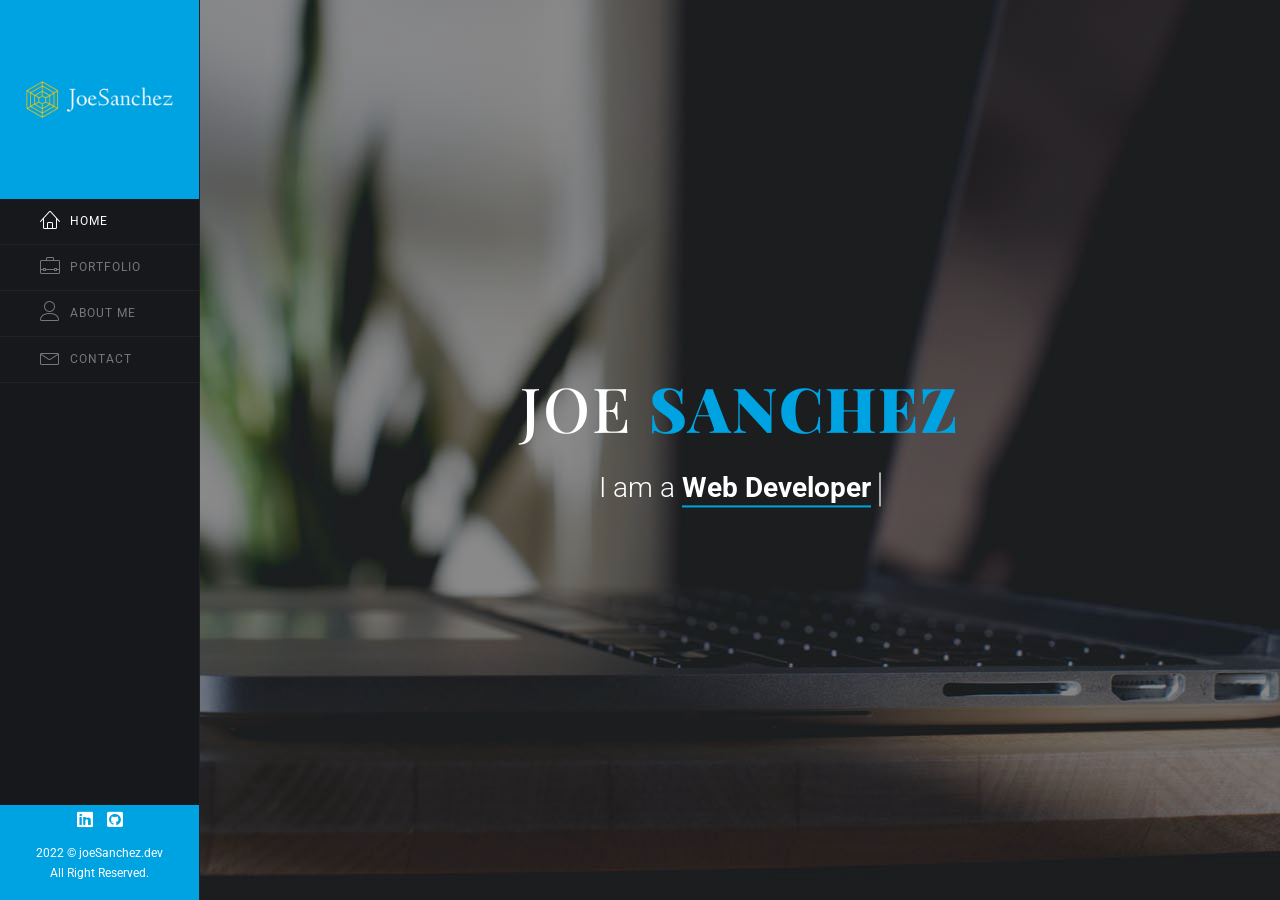
<file: index.html>
<!DOCTYPE html>
<html lang="en" data-random-animation="false" data-animation="11">
    <head>

        <!--Meta Tags-->
        <meta charset="utf-8">
        <meta http-equiv="X-UA-Compatible" content="IE=edge" />
        <meta name="viewport" content="width=device-width, initial-scale=1" />
        <meta name="description" content="Joe Sanchez Web Developer Portfolio">
        <meta name="keywords" content="vcard, resume, personal, portfolio, cv, card, responsive, web design, web development, email development, email developer, webmaster, houston, colorado springs, pueblo co, e-mail, developer, websites, create websites in pueblo, freelance developer pueblo, colorado, pueblo, pueblo web, pueblo colorado website, wordpress pueblo,  denver">
        <meta name="author" content="Jose Sanchez">
        <meta name="copyright" content="2021">
        <meta name="email" content="joe@joesanchez.dev">
        <meta name="Rating" content="General">
        <meta name="Distribution" content="Global">
        <meta name="Revisit-after" content="1 Day">

        <!--Page Title-->
        <title>Joe Sanchez - Web Developer</title>
        <link rel="stylesheet" href="https://cdnjs.cloudflare.com/ajax/libs/font-awesome/5.15.1/css/all.min.css">
        <!-- Font Awesome Kit
        <script src="https://kit.fontawesome.com/63c080c0fc.js" crossorigin="anonymous"></script>-->
        <!--Plugins Css-->
        <link rel="stylesheet" href="css/plugins.css">
        <!--Main Styles Css-->
        <link rel="stylesheet" href="css/style-dark.css">
        <!--Color Css-->
        <link rel="stylesheet" href="css/blue-color.css">
        
         <!--Favicons-->
         <link rel="shortcut icon" href="img/favicon.ico">

        <!--Modernizr Js-->
        <script src="js/modernizr.js"></script>

       

    </head>

    <body>

        <!--Preloader Start
        <div class="preloader">
            <div class="loader">
                
                <h4>Joe Sanchez</h4>
                <span></span>
                <span></span>
                <span></span>
                <span></span>
                <span></span>
                <span></span>
                <span></span>
            </div>
        </div>
        Preloader End-->

        <div id="page">

            <!--Header Start-->
            <header>
                <div class="header-content">

                    <!--Mobile Header-->
                    <div class="header-mobile">
                        <a class="header-toggle"><i class="fas fa-bars"></i></a>
                        <h2>Joe Sanchez</h2>
                    </div>

                    <!--Main Header-->
                    <div class="header-main" data-simplebar>
                        <div class="image-container">
                            <!--<h2 class="header-name">Joe Sanchez</h2>-->
                            <img src="img/logo.png" alt="profile-pic">
                        </div>

                        <!--Nav Menus-->
                        <nav class="nav-menu">
                            <ul>
                                <li><a href="#home" class="pt-link active"><span class="nav-menu-icon"><i class="lnr lnr-home"></i></span>Home </a> </li>
                                <li><a href="#portfolio" class="pt-link"><span class="nav-menu-icon"><i class="lnr lnr-briefcase"></i></span>Portfolio</a></li>
                                <li><a href="#about" class="pt-link"><span class="nav-menu-icon"><i class="lnr lnr-user"></i></span>About Me</a></li>
                               <!-- <li><a href="#resume" class="pt-link"><span class="nav-menu-icon"><i class="lnr lnr-license"></i></span>Resume</a></li>-->
                                
                                <!--<li><a href="#blog" class="pt-link"><span class="nav-menu-icon"><i class="lnr lnr-book"></i></span>Blog</a></li>-->
                                <li><a href="#contact" class="pt-link"><span class="nav-menu-icon"><i class="lnr lnr-envelope"></i></span>Contact</a></li>
                            </ul>
                        </nav>

                        <!--Nav Footer-->
                        <div class="nav-footer">
                            <!--Social Links-->
                            <ul class="social">
                                <li><a href="https://www.linkedin.com/in/joe-sanchez-5b2599186/" target="_blank"><i class="fab fa-linkedin"></i></a></li>
                                <li><a href="https://github.com/bettercallmaul" target="_blank"><i class="fab fa-github-square"></i></a></li>
                            </ul>

                            <!--Copyright Text-->
                            <div class="copy">
                                <p>2022 &copy; joeSanchez.dev<br>All Right Reserved.</p>
                            </div>
                        </div>

                    </div>
                </div>
            </header>
            <!--Header End-->


            <!--Main Start-->
            <div id="main" class="site-main">

                <!--Banner Section Start-->
                <section id="home" class="banner-section pt-page" style="background-image: url('img/background/bg2.jpg')">

                    <div class="banner-content">
                        <!--Banner Text-->
                        <h1 class="mb-20">Joe <span>Sanchez</span></h1>

                        <!--Animated Text-->
                        <p class="cd-headline clip is-full-width">
                        <span>I am a</span>
                        <span class="cd-words-wrapper">
                            <b class="is-visible">Web Developer</b>
                            
                            
                        </span>
                        </p>

                    </div>

                </section>
                <!--Banner Section End-->


                <!--About Section Start-->
                <section id="about" class="about-section pt-page">
                    <div class="section-container">
                        <!--Page Heading-->
                        <div class="page-heading">
                            <span class="icon"><i class="lnr lnr-user"></i></span>
                            <h2>About Me.</h2>
                        </div>

                        <!-- About Info Row Start-->
                        <div class="row about mb-70">

                            <div class="col-lg-8">
                                <!--Personal Intro-->
                                <h3 class="mb-20">Web/Email Developer</h3>
                                <p>I am a dedicated Freelance Web/Email Developer and I pride myself on my ability to quickly learn and adapt to any situtation.</p>
                                <p>I am creative and love to learn. I enjoy building and creating with HTML, CSS, JS. </p>

                                <!--Signature Image
                                <div class="signature mt-20">
                                    <img src="img/signature-white.png" alt="">
                                </div>-->
                            </div>

                            <!--Personal Info-->
                            <div class="col-lg-4">
                                <div class="about-info">
                                    <h3 class="mb-20">Details</h3>
                                    <ul>
                                        <li><span class="title">Name</span><span class="value">Joe Sanchez</span></li>
                                        <!--<li><span class="title">Age</span><span class="value">35 Years</span></li>-->
                                        <li><span class="title">Residence</span><span class="value">Pueblo, CO, USA</span></li>
                                        <!--<li><span class="title">Address</span><span class="value">123 Lorem Ipsum</span></li>-->
                                        <li><span class="title">Email</span><span class="value">joe@joesanchez.dev</span></li>
                                        <!--<li><span class="title">Phone</span><span class="value">(+1) 123 456 7890</span></li>-->
                                        <li><span class="title">Freelance</span><span class="value">Available</span></li>
                                    </ul>
                                    <!--<div class="resume-button mt-30">
                                        <a class="btn-main" href="/assets/jsres.pdf">Download Resume</a>
                                    </div>-->
                                </div>
                            </div>
                        </div>
                        <!-- About Info Row End-->

                        <!--Services Row Start-->
                        <div class="row services mb-30">
                            <div class="col-md-12">
                                <div class="subheading">
                                    <h3>Services</h3>
                                </div>
                            </div>

                            <!--Service Item-->
                            <div class="col-lg-4 col-sm-4">
                                <div class="service-item">
                                    <div class="icon"><i class="lnr lnr-laptop"></i></div>
                                    <h4>Web Development</h4>
                                    <p>Functional layouts that convey your message and get the job done.</p>
                                </div>
                            </div>

                            <!--Service Item-->
                            <div class="col-lg-4 col-sm-4">
                                <div class="service-item">
                                    <div class="icon"><i class="lnr lnr-envelope"></i></div>
                                    <h4>Email Development</h4>
                                    <p>Purposeful email design with clear presentation.</p>
                                </div>
                            </div>

                            <!--Service Item-->
                            <div class="col-lg-4 col-sm-4">
                                <div class="service-item">
                                    <div class="icon"><i class="lnr lnr-laptop-phone"></i></div>
                                    <h4>Responsive Design</h4>
                                    <p>Making sure your content can be viewed on multiple devices. </p>
                                </div>
                            </div>

                        </div>
                        <!--Services Row End-->

                        <!--Clients Row Start-->
                        <div class="row clients mb-70">
                            <div class="col-md-12">
                                <div class="subheading">
                                    <h3>Technologies</h3>
                                </div>
                            </div>

                            <div class="owl-carousel owl-theme">

                                <!--Client Logo-->
                                <div class="client-logo">
                                    <a href="#">
                                        <img src="img/clients/client-01.png" alt="HTML5">
                                    </a>
                                </div>

                                <!--Client Logo-->
                                <div class="client-logo">
                                    <a href="#">
                                        <img src="img/clients/client-02.png" alt="CSS3">
                                    </a>
                                </div>

                                <!--Client Logo-->
                                <div class="client-logo">
                                    <a href="#">
                                        <img src="img/clients/client-03.png" alt="Javascript">
                                    </a>
                                </div>

                                <!--Client Logo-->
                                <div class="client-logo">
                                    <a href="#">
                                        <img src="img/clients/client-04.png" alt="Sass">
                                    </a>
                                </div>

                                <!--Client Logo-->
                                <div class="client-logo">
                                    <a href="#">
                                        <img src="img/clients/client-05.png" alt="">
                                    </a>
                                </div>

                                <!--Client Logo-->
                                <div class="client-logo">
                                    <a href="#">
                                        <img src="img/clients/client-06.png" alt="">
                                    </a>
                                </div>

                                <!--Client Logo-->
                                <div class="client-logo">
                                    <a href="#">
                                        <img src="img/clients/client-07.png" alt="">
                                    </a>
                                </div>

                            </div>
                        </div>
                        <!--Clients Row End-->

                        <!--Testimonials Row Start
                        <div class="row testimonials mb-50">
                            <div class="col-md-12">
                                <div class="subheading">
                                    <h3>Testimonials</h3>
                                </div>
                                <div class="owl-carousel owl-theme">

                                    <--Testimonail Item--
                                    <div class="testimonial-item">
                                        <div class="testimonial-content">
                                            <p>Ipsum ab necessitatibus numquam vitae quis. Nobis nostrum deserunt suscipit eos fugit. Consectetur dolorum temporibus facilis impedit exercitationem dignissimos.</p>
                                        </div>
                                        <div class="testimonial-meta">
                                            <img src="img/testimonials/author-1.jpg" alt="">
                                            <div class="meta-info">
                                                <h4>Kate Fox</h4>
                                                <p>Digital Marketing Executive</p>
                                            </div>
                                        </div>
                                    </div>

                                    <--Testimonail Item--
                                    <div class="testimonial-item">
                                        <div class="testimonial-content">
                                            <p>Ipsum ab necessitatibus numquam vitae quis. Nobis nostrum deserunt suscipit eos fugit. Consectetur dolorum temporibus facilis impedit exercitationem dignissimos.</p>
                                        </div>
                                        <div class="testimonial-meta">
                                            <img src="img/testimonials/author-2.jpg" alt="">
                                            <div class="meta-info">
                                                <h4>Emma Jones</h4>
                                                <p>Creative Director</p>
                                            </div>
                                        </div>
                                    </div>

                                    <--Testimonail Item--
                                    <div class="testimonial-item">
                                        <div class="testimonial-content">
                                            <p>Ipsum ab necessitatibus numquam vitae quis. Nobis nostrum deserunt suscipit eos fugit. Consectetur dolorum temporibus facilis impedit exercitationem dignissimos.</p>
                                        </div>
                                        <div class="testimonial-meta">
                                            <img src="img/testimonials/author-3.jpg" alt="">
                                            <div class="meta-info">
                                                <h4>Jack Smith</h4>
                                                <p>Marketing Director</p>
                                            </div>
                                        </div>
                                    </div>

                                </div>
                            </div>
                            <--Testimonials Row End

                        </div>-->
                    </div>
                </section>
                <!--About Section Start-->

               <!--Porfolio Section Start-->
                <section id="portfolio" class="portfolio-section pt-page">
                    <div class="section-container">

                        <!--Page Heading-->
                        <div class="page-heading">
                            <span class="icon"><i class="lnr lnr-briefcase"></i></span>
                            <h2>Portfolio.</h2>
                        </div>

                        <div class="row">
                            <!--Portfolio Filter-->
                            <div class="col-md-12 portfolio-filter text-center">
                                <ul>
                                    <li class="active" data-filter="*">All</li>
                                    <li data-filter=".web">Web</li>
                                    <li data-filter=".email">Email</li>
                                    
                                    
                                </ul>
                            </div>
                        </div>

                        <!--Portfolio Items-->
                        <div class="row portfolio-items mb-50">  

                             <!--Portfolio Item-->
                             <div class="item col-lg-4 col-sm-6 web">
                                <a class="ajax-link" href="/web/gr.html">
                                    <figure>
                                        <img src="img/portfolio/grhome.png" alt="">
                                        <figcaption>
                                            <h4>Greasy Raccoon Bar & Grill</h4>
                                            <p>Website</p>
                                        </figcaption>
                                    </figure>
                                </a>
                            </div>   


                            <!--Portfolio Item-->
                            <div class="item col-lg-4 col-sm-6 email">
                                <a class="ajax-link" href="/emails/coloradoEmail/email.html">
                                    <figure class="email-icon">
                                        <img src="img/portfolio/colemail1.jpg" alt="">
                                        <figcaption>
                                            <h4>Visit Colorado!</h4>
                                            <p>Email</p>
                                        </figcaption>
                                    </figure>
                                </a>
                            </div>

                            <!--Portfolio Item-->
                            <div class="item col-lg-4 col-sm-6 email">
                                <a class="ajax-link" href="emails/velocity/velocity.html">
                                    <figure class="email-icon">
                                        <img src="img/portfolio/tinymail.png" alt="velocity email">
                                        <figcaption>
                                            <h4>Velocity Fitness</h4>
                                            <p>Promotional Email</p>
                                        </figcaption>
                                    </figure>
                                </a>
                            </div>

                            <!--Portfolio Item-->
                            <div class="item col-lg-4 col-sm-6 web">
                                <a class="ajax-link" href="/web/tindog.html">
                                    <figure>
                                        <img src="img/portfolio/tdog.png" alt="">
                                        <figcaption>
                                            <h4>TinDog</h4>
                                            <p>Website</p>
                                        </figcaption>
                                    </figure>
                                </a>
                            </div>
                            



                            <!--Portfolio Item-->
                            <div class="item col-lg-4 col-sm-6 web">
                                <a class="ajax-link" href="/web/hmr.html">
                                    <figure>
                                        <img src="img/portfolio/hmr1.png" alt="">
                                        <figcaption>
                                            <h4>HMR Ambulance Inc.</h4>
                                            <p>Website</p>
                                        </figcaption>
                                    </figure>
                                </a>
                            </div>

                            <!--Portfolio Item-->
                            <div class="item col-lg-4 col-sm-6 web">
                                <a class="ajax-link" href="/web/jjt.html">
                                    <figure>
                                        <img src="img/portfolio/jjthomepage.png" alt="">
                                        <figcaption>
                                            <h4>JJ&T Services</h4>
                                            <p>Website</p>
                                        </figcaption>
                                    </figure>
                                </a>
                            </div>



                            <!--Portfolio Item
                            <div class="item col-lg-4 col-sm-6 design">
                                <a class="ajax-link" href="single-work.html">
                                    <figure>
                                        <img src="img/portfolio/img-6.jpg" alt="">
                                        <figcaption>
                                            <h4>The Do'</h4>
                                            <p>design</p>
                                        </figcaption>
                                    </figure>
                                </a>
                            </div>-->

                            <!--Portfolio Item
                            <div class="item col-lg-4 col-sm-6 design">
                                <a class="ajax-link" href="single-work.html">
                                    <figure>
                                        <img src="img/portfolio/img-6.jpg" alt="">
                                        <figcaption>
                                            <h4>Door Hangar</h4>
                                            <p>design</p>
                                        </figcaption>
                                    </figure>
                                </a>
                            </div>-->


                            <!--Portfolio Item
                            <div class="item col-lg-4 col-sm-6 brand email">
                                <a class="ajax-link" href="single-work.html">
                                    <figure class="email-icon">
                                        <img src="img/portfolio/img-11.jpg" alt="">
                                        <figcaption>
                                            <h4>Creative Box</h4>
                                            <p>email</p>
                                        </figcaption>
                                    </figure>
                                </a>
                            </div>-->

                        </div>
                    </div>
                </section>
                <!--Porfolio Section End-->


                <!--Contact Section Start-->
                <section id="contact" class="contact-section pt-page">
                    <div class="section-container">

                        <!--Page Heading-->
                        <div class="page-heading">
                            <span class="icon"><i class="lnr lnr-envelope"></i></span>
                            <h2>Contact Me.</h2>
                        </div>

                        <!--Form Row-->
                        <div class="row mb-70">
                            <div class="col-lg-8  offset-lg-2">
                                <div class="subheading">
                                    <h3>Let's Talk</h3>
                                </div>

                                <!--Form Start-->
                                <form id="contact-form" method="post" action="mail.php">
                                    <div class="row">


                                        <!--Name Field-->
                                        <div class="col-md-6 mb-50">
                                            <span class="input">
                                                <input class="input__field cf-validate" type="text" id="cf-name" name="name" />
                                                <label class="input__label" for="cf-name">Name</label>
                                            </span>
                                        </div>

                                        <!--Email Field-->
                                        <div class="col-md-6 mb-50">
                                            <span class="input">
                                                <input class="input__field cf-validate" type="text" id="cf-email" name="email" />
                                                <label class="input__label" for="cf-email">Email</label>
                                            </span>
                                        </div>

                                        <!--Message Box-->
                                        <div class="col-md-12 mb-30">
                                            <span class="input">
                                                <textarea  class="input__field cf-validate" id="cf-message" name="message" rows="10" ></textarea>
                                                <label class="input__label" for="cf-message">How can I help you?</label>
                                            </span>
                                        </div>

                                        <div class="alert-container col-md-12"></div>

                                        <!--Submit Button-->
                                        <div class="col-md-12 text-center">
                                            <button id="cf-submit" class="btn-main">Send Message</button>
                                        </div>


                                    </div>
                                </form>
                                <!--Form End-->

                            </div>
                        </div>

                    </div>

                </section>
                <!--Contact Section End-->


            </div>
            <!--Main End-->

        </div>

        <!--Ajax Portfolio Container Start-->
        <div class="ajax-portfolio-popup" data-simplebar>
            <span class="ajax-loader"></span>
            <div class="navigation-wrap">
                <span class="popup-close"><i class="fas fa-times-circle"></i></span>
            </div>
            <div class="content-wrap">
                <div class="popup-content"></div>
            </div>
        </div>
        <!--Ajax Portfolio Container End-->

        <!--Jquery JS-->
        <script src="js/jquery.min.js"></script>
        <!--Plugins JS-->
        <script src="js/plugins.min.js"></script>
        <!--Google Map Api
        <script src="https://maps.google.com/maps/api/js?sensor=false"></script>-->
        <!--Site Main JS-->
        <script src="js/main.js"></script>
    </body>
</html>
</file>
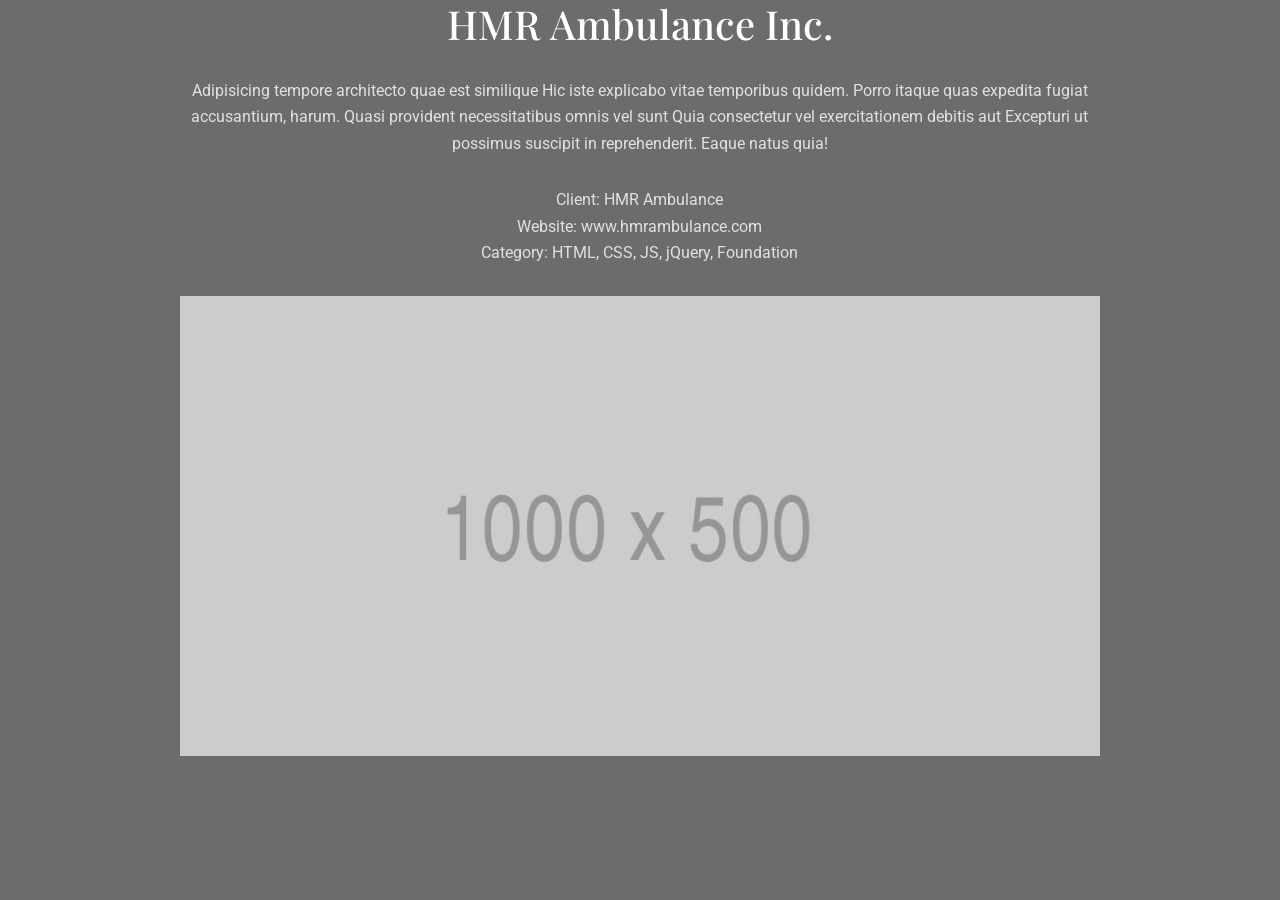
<file: hmr.html>
<!doctype html>
<html lang="en">
    <head>
        <meta charset="UTF-8">
         <!--Plugins Css-->
         <link rel="stylesheet" href="css/plugins.css">
         <!--Main Styles Css-->
         <link rel="stylesheet" href="css/style-dark.css">
         <!--Color Css-->
         <link rel="stylesheet" href="css/blue-color.css">
 
        <title>R&D Select Services</title>
    </head>
    <body>
        <div class="single-work">
            <div class="container">
                <div class="row text-center">
                    <div class="col-md-10 offset-md-1 mb-40">
                        <h1 class="title mb-30">HMR Ambulance Inc.</h1>
                        <p class="mb-30">Adipisicing tempore architecto quae est similique Hic iste explicabo vitae temporibus quidem. Porro itaque quas expedita fugiat accusantium, harum. Quasi provident necessitatibus omnis vel sunt Quia consectetur vel exercitationem debitis aut Excepturi ut possimus suscipit in reprehenderit. Eaque natus quia!  </p>
                        <ul class="information">
                            <li><span class="title">Client:</span> HMR Ambulance</li>
                            <li><span class="title">Website:</span> <a href="https://www.hmrambulance.com"> www.hmrambulance.com</a></li>
                            <li><span class="title">Category:</span> HTML, CSS, JS, jQuery, Foundation</li>
                        </ul>

                        <figure class="mt-30"><img src="img/single-work/img-1.jpg" alt=""></figure>
                        

                    </div>
                </div>
            </div>
        </div>
    </body>
</html>
</file>
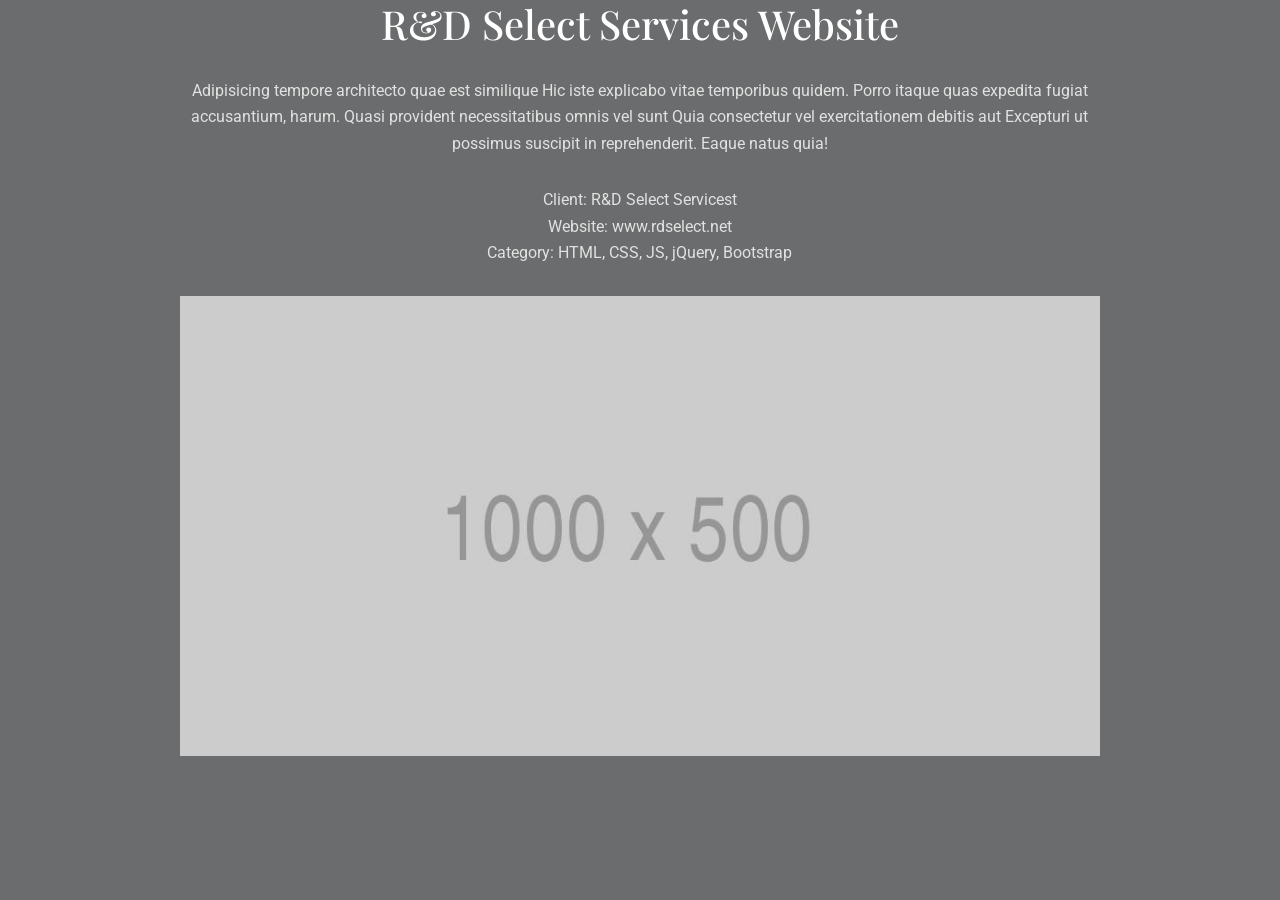
<file: rdselect.html>
<!doctype html>
<html lang="en">
    <head>
        <meta charset="UTF-8">
         <!--Plugins Css-->
         <link rel="stylesheet" href="css/plugins.css">
         <!--Main Styles Css-->
         <link rel="stylesheet" href="css/style-dark.css">
         <!--Color Css-->
         <link rel="stylesheet" href="css/blue-color.css">
 
        <title>R&D Select Services</title>
    </head>
    <body>
        <div class="single-work">
            <div class="container">
                <div class="row text-center">
                    <div class="col-md-10 offset-md-1 mb-40">
                        <h1 class="title mb-30">R&D Select Services Website</h1>
                        <p class="mb-30">Adipisicing tempore architecto quae est similique Hic iste explicabo vitae temporibus quidem. Porro itaque quas expedita fugiat accusantium, harum. Quasi provident necessitatibus omnis vel sunt Quia consectetur vel exercitationem debitis aut Excepturi ut possimus suscipit in reprehenderit. Eaque natus quia!  </p>
                        <ul class="information">
                            <li><span class="title">Client:</span> R&D Select Servicest</li>
                            <li><span class="title">Website:</span> <a href="https://www.rdselect.net"> www.rdselect.net</a></li>
                            <li><span class="title">Category:</span> HTML, CSS, JS, jQuery, Bootstrap</li>
                        </ul>

                        <figure class="mt-30"><img src="img/single-work/img-1.jpg" alt=""></figure>
                        

                    </div>
                </div>
            </div>
        </div>
    </body>
</html>
</file>
<file: css/style-dark.css>
/*************************************
        1. Body and Core Css
        2. Helper
        3. Layout
        4. Banner Section
        5. About Section
        6. Resume Section
        7. Portfolio Section
        8. Blog Section
        9. About Section
        10. Ajax Portfolio
        11. Blog Page Css
        12. Mobile Responsive Css
**************************************/


/*============ 1. Body and Core Css ============*/
@import url("https://fonts.googleapis.com/css?family=Roboto:400,500,700,900");
@import url("https://fonts.googleapis.com/css?family=Playfair+Display:400,700,900");

* {
    -webkit-box-sizing: border-box;
    box-sizing: border-box;
    padding: 0;
    margin: 0;
    text-decoration: none !important;
    list-style: none !important;
    outline: none !important;
}

h1,
h2,
h3,
h4,
h5,
h6 {
    margin: 0;
    padding: 0;
}

i,
em {
    font-style: normal;
}

html,
body {
    position: relative;
    height: 100%;
    width: 100%;
}

body {
    font-size: 16px;
    font-family: "Roboto", sans-serif;
    line-height: 1.65;
    color: #e1e1e1;
    background-color: #6B6C6D;
}
h1,
h2,
h3,
h4,
h5,

h6 {
    font-family: "Playfair Display", serif;
    color: #ffffff;
}

span {
    display: inline-block;
}

p {
    line-height: 1.65;
}

img {
    width: 100%;
    height: auto;
}

a,
a:hover,
a:focus {
    color: inherit;
}


/*********** Margin & Padding ***********/

.mt-0 {
    margin-top: 0 !important;
}
.mt-5 {
    margin-top: 5px !important;
}
.mt-10 {
    margin-top: 10px !important;
}
.mt-15 {
    margin-top: 15px !important;
}
.mt-20 {
    margin-top: 20px !important;
}
.mt-25 {
    margin-top: 25px !important;
}
.mt-30 {
    margin-top: 30px !important;
}
.mt-35 {
    margin-top: 35px !important;
}
.mt-40 {
    margin-top: 40px !important;
}
.mt-45 {
    margin-top: 45px !important;
}
.mt-50 {
    margin-top: 50px !important;
}
.mt-55 {
    margin-top: 55px !important;
}
.mt-60 {
    margin-top: 60px !important;
}
.mt-62 {
    margin-top: 62px !important;
}
.mt-65 {
    margin-top: 65px !important;
}
.mt-70 {
    margin-top: 70px !important;
}
.mt-75 {
    margin-top: 75px !important;
}
.mt-80 {
    margin-top: 80px !important;
}
.mt-85 {
    margin-top: 85px !important;
}
.mt-90 {
    margin-top: 90px !important;
}
.mt-95 {
    margin-top: 95px !important;
}
.mt-100 {
    margin-top: 100px !important;
}
/* Custom Margin Bottom */
.mb-0 {
    margin-bottom: 0 !important;
}
.mb-5 {
    margin-bottom: 5px !important;
}
.mb-10 {
    margin-bottom: 10px !important;
}
.mb-15 {
    margin-bottom: 15px !important;
}
.mb-20 {
    margin-bottom: 20px !important;
}
.mb-25 {
    margin-bottom: 25px !important;
}
.mb-30 {
    margin-bottom: 30px !important;
}
.mb-35 {
    margin-bottom: 35px !important;
}
.mb-40 {
    margin-bottom: 40px !important;
}
.mb-45 {
    margin-bottom: 45px !important;
}
.mb-50 {
    margin-bottom: 50px !important;
}
.mb-55 {
    margin-bottom: 55px !important;
}
.mb-60 {
    margin-bottom: 60px !important;
}
.mb-62 {
    margin-bottom: 62px !important;
}
.mb-65 {
    margin-bottom: 65px !important;
}
.mb-70 {
    margin-bottom: 70px !important;
}
.mb-75 {
    margin-bottom: 75px !important;
}
.mb-80 {
    margin-bottom: 80px !important;
}
.mb-85 {
    margin-bottom: 85px !important;
}
.mb-90 {
    margin-bottom: 90px !important;
}
.mb-95 {
    margin-bottom: 95px !important;
}
.mb-100 {
    margin-bottom: 100px !important;
}
.m-0 {
    margin: 0px !important;
}
/* Custom Padding top */
.pt-0 {
    padding-top: 0 !important;
}
.pt-5 {
    padding-top: 5px !important;
}
.pt-10 {
    padding-top: 10px !important;
}
.pt-15 {
    padding-top: 15px !important;
}
.pt-20 {
    padding-top: 20px !important;
}
.pt-25 {
    padding-top: 25px !important;
}
.pt-30 {
    padding-top: 30px !important;
}
.pt-35 {
    padding-top: 35px !important;
}
.pt-40 {
    padding-top: 40px !important;
}
.pt-45 {
    padding-top: 45px !important;
}
.pt-50 {
    padding-top: 50px !important;
}
.pt-55 {
    padding-top: 55px !important;
}
.pt-60 {
    padding-top: 60px !important;
}
.pt-65 {
    padding-top: 65px !important;
}
.pt-70 {
    padding-top: 70px !important;
}
.pt-75 {
    padding-top: 75px !important;
}
.pt-80 {
    padding-top: 80px !important;
}
.pt-85 {
    padding-top: 85px !important;
}
.pt-90 {
    padding-top: 90px !important;
}
.pt-95 {
    padding-top: 95px !important;
}
.pt-100 {
    padding-top: 100px !important;
}
/* Custom Padding top */
.pb-0 {
    padding-bottom: 0 !important;
}
.pb-5 {
    padding-bottom: 5px !important;
}
.pb-10 {
    padding-bottom: 10px !important;
}
.pb-15 {
    padding-bottom: 15px !important;
}
.pb-20 {
    padding-bottom: 20px !important;
}
.pb-25 {
    padding-bottom: 25px !important;
}
.pb-30 {
    padding-bottom: 30px !important;
}
.pb-35 {
    padding-bottom: 35px !important;
}
.pb-40 {
    padding-bottom: 40px !important;
}
.pb-45 {
    padding-bottom: 45px !important;
}
.pb-50 {
    padding-bottom: 50px !important;
}
.pb-55 {
    padding-bottom: 55px !important;
}
.pb-60 {
    padding-bottom: 60px !important;
}
.pb-65 {
    padding-bottom: 65px !important;
}
.pb-70 {
    padding-bottom: 70px !important;
}
.pb-75 {
    padding-bottom: 75px !important;
}
.pb-80 {
    padding-bottom: 80px !important;
}
.pb-85 {
    padding-bottom: 85px !important;
}
.pb-90 {
    padding-bottom: 90px !important;
}
.pb-95 {
    padding-bottom: 95px !important;
}
.pb-100 {
    padding-bottom: 100px !important;
}
.p-0 {
    padding: 0 !important;
}


/*============= 2. Helper  ==================*/

/********** Heading **********/

.page-heading {
    margin-bottom: 50px;
    margin-top: 50px;
    border-bottom: 1px dashed rgba(255, 255, 255, 0.2);
    padding-bottom: 10px;
}

.page-heading .icon {
    float: right;
    font-size: 38px;
    line-height: 1em;
    color: #ffffff;
}

.page-heading h2 {
    font-size: 36px;
    font-weight: 700;
    letter-spacing: 1.5px;
    line-height: 1em;
    text-transform: capitalize;
    color: #ffffff;
    position: relative;
    display: inline-block;
}

.subheading {
    position: relative;
    margin-bottom: 50px;
    text-align: center;
}

.subheading h3 {
    display: inline-block;
    font-size: 22px;
    font-weight: 600;
    line-height: 1em;
    letter-spacing: .5px;
    position: relative;
    text-transform: uppercase;
    padding: 5px 10px;
    border-bottom: 2px solid rgba(255, 255, 255, 0.6);
}

.subheading h3:before,
.subheading h3:after {
    position: absolute;
    content: "";
    width: 2px;
    height: 5px;
    background-color: rgba(255, 255, 255, 0.6);
    bottom: 0;
}

.subheading h3:before {
    left: 0;
}

.subheading h3:after {
    right: 0;
}


/********** Progress Bar **********/

.progress-title {
    font-size: 16px;
    font-weight: 500;
    margin: 0 0 10px;
    text-transform: uppercase;
}

.progress {
    height: 10px;
    background-color: #404144;
    -webkit-border-radius: 0;
    border-radius: 0;
    -webkit-box-shadow: none;
    box-shadow: none;
    margin-bottom: 20px;
    overflow: visible;
}

.progress .progress-bar {
    -webkit-box-shadow: none;
    box-shadow: none;
    position: relative;
    background-color: white;
    width: 0;
    -webkit-transition: all 2s ease-out;
    -o-transition: all 2s ease-out;
    transition: all 2s ease-out;
}

.progress .progress-bar:after {
    content: "";
    display: block;
    border: 15px solid transparent;
    border-bottom: 21px solid transparent;
    position: absolute;
    top: -26px;
    right: -12px;
    border-bottom-color: #ffffff;
}

.progress .progress-value {
    font-size: 15px;
    font-weight: bold;
    color: #ffffff;
    position: absolute;
    top: -30px;
    right: 0;
}


/********** Form **********/

.input {
    display: block;
    position: relative;
}

.input__field {
    width: 100%;
    border: 2px solid #999;
    padding: 5px 10px;
    -webkit-transition: all .5s ease;
    -o-transition: all .5s ease;
    transition: all .5s ease;
    position: relative;
    z-index: 1;
    background-color: transparent;
    color: #ffffff;
}

.input__field.cf-error {
    border-color: #ff0000;
}

.input__field:focus {
    outline: none;
    border-color: #ffffff;
}

.input__label {
    font-weight: 500;
    position: absolute;
    top: 7px;
    left: 12px;
    -webkit-transition: all .2s ease;
    -o-transition: all .2s ease;
    transition: all .2s ease;
    z-index: 0;
}

.input__field:focus + .input__label,
.input--filled .input__label {
    font-size: 14px;
    top: -25px;
    left: 0;
}

.input--filled .input__field {
    border-color: #ffffff;
}

textarea {
    resize: none;
    height: auto;
}


/********** Button **********/

.btn-main {
    border: 2px solid #ffffff;
    padding: 10px 20px;
    text-transform: uppercase;
    background-color: transparent;
    -webkit-transition: all .3s ease;
    -o-transition: all .3s ease;
    transition: all .3s ease;
    cursor: pointer;
    font-size: 14px;
    color: #ffffff;
    font-weight: 500;
    position: relative;
    line-height: 100%;
    letter-spacing: 1px;
    overflow: hidden;
}

.btn-main:hover,
.btn-main:focus {
    color: #000;
}

.btn-main:hover:after,
.btn-main:focus:after {
    opacity: 1;
    left: 0;
    width: 100%;
}

.btn-main:after {
    position: absolute;
    content: "";
    width: 30%;
    height: 100%;
    top: 0;
    left: 35%;
    background-color: #ffffff;
    opacity: 0;
    -webkit-transition: all .3s ease;
    -o-transition: all .3s ease;
    transition: all .3s ease;
    z-index: -1;
}

blockquote {
    font-size: 18px;
    color: #ffffff;
    border-left: 4px solid #ffffff;
    font-style: italic;
    padding-left: 20px;
    margin: 40px 0;
    font-weight: 500;
}

/********** Preloader **********/

.preloader {
    position: fixed;
    top: 0;
    left: 0;
    height: 100vh;
    width: 100vw;
    background-color: #2C2D2F;
    z-index: 10000;
}

.preloader .loader {
    position: absolute;
    top: 50%;
    width: 100%;
    -webkit-transform: translateY(-50%);
    -ms-transform: translateY(-50%);
    transform: translateY(-50%);
    text-align: center;
}

.preloader .loader h4 {
    text-transform: uppercase;
    margin-bottom: 10px;
    font-weight: 700;
    color: heading-color;
}

.loader span {
    width: .6em;
    height: .6em;
    margin: .19em;
    background: #007DB6;
    -webkit-border-radius: .6em;
    border-radius: .6em;
    -webkit-animation: loading 1s infinite alternate;
    animation: loading 1s infinite alternate;
}

.loader span:nth-of-type(2) {
    background: #008FB2;
    -webkit-animation-delay: 0.2s;
    animation-delay: 0.2s;
}

.loader span:nth-of-type(3) {
    background: #009B9E;
    -webkit-animation-delay: 0.4s;
    animation-delay: 0.4s;
}

.loader span:nth-of-type(4) {
    background: #00A77D;
    -webkit-animation-delay: 0.6s;
    animation-delay: 0.6s;
}

.loader span:nth-of-type(5) {
    background: #00B247;
    -webkit-animation-delay: 0.8s;
    animation-delay: 0.8s;
}

.loader span:nth-of-type(6) {
    background: #5AB027;
    -webkit-animation-delay: 1.0s;
    animation-delay: 1.0s;
}

.loader span:nth-of-type(7) {
    background: #A0B61E;
    -webkit-animation-delay: 1.2s;
    animation-delay: 1.2s;
}

/*
 * Animation keyframes
 * Use transition opacity instead of keyframes?
 */

@-webkit-keyframes loading {
    0% {
        opacity: 0;
    }
    100% {
        opacity: 1;
    }
}

@keyframes loading {
    0% {
        opacity: 0;
    }
    100% {
        opacity: 1;
    }
}


/*============ 3. Layout ============*/

.header-main {
    position: fixed;
    top: 0;
    height: 100%;
    z-index: 300;
    width: 200px;
    background-color: #17181B;
    overflow: auto;
    left: 0;
    overflow-x: hidden;
    text-align: center;
    z-index: 999;
    border-right: 1px solid #202226;
}

.header-main .image-container {
    position: relative;
}

.header-main .image-container img {
    position: relative;
}

.header-main .image-container .header-name {
    position: absolute;
    left: 0;
    bottom: 0;
    width: 100%;
    color: #fff;
    font-size: 20px;
    font-weight: 700;
    padding: 10px 0;
    text-transform: uppercase;
    text-shadow: 0 2px 10px rgba(0, 0, 0, 0.5);
    z-index: 1;
}

.header-main .image-container .header-name:before {
    content: "";
    position: absolute;
    top: 0;
    left: 0;
    width: 100%;
    height: 100%;
    background-color: #17181B;
    opacity: .8;
    z-index: -1;
}

.header-main nav.nav-menu ul li {
    font-size: 12px;
    letter-spacing: 1px;
    text-transform: uppercase;
    border-bottom: 1px solid #202226;
    text-align: left;
}

.header-main nav.nav-menu ul li a {
    display: block;
    line-height: 45px;
    padding-left: 70px;
    position: relative;
    color: #777;
}

.header-main nav.nav-menu ul li a span.nav-menu-icon {
    position: absolute;
    left: 40px;
    display: inline-block;
    font-size: 20px;
}

.header-main nav.nav-menu ul li a.active {
    color: #fff;
}

header .header-mobile {
    position: fixed;
    top: 0;
    left: 0;
    height: 50px;
    width: 100%;
    background-color: #17181B;
    z-index: 10;
    display: none;
    -webkit-transition: all .3s ease-in-out;
    -o-transition: all .3s ease-in-out;
    transition: all .3s ease-in-out;
}

header .header-mobile h2 {
    position: absolute;
    left: 50%;
    -webkit-transform: translateX(-50%);
    -ms-transform: translateX(-50%);
    transform: translateX(-50%);
    display: inline-block;
    color: #fff;
    font-size: 24px;
    text-transform: uppercase;
    line-height: 50px;
    white-space: nowrap;
}

header .header-mobile .header-toggle {
    font-size: 20px;
    line-height: 50px;
    cursor: pointer;
    width: 50px;
    text-align: center;
    border-left: 1px solid #3b3c43;
    float: right;
}

header .header-mobile .header-toggle i {
    color: #fff;
}

.header-main .nav-footer {
    margin-top: 2em;
    width: 100%;
    background-color: #00A3E1;
    
}

.header-main .nav-footer .social {
    text-align: center;
    margin-bottom: 10px;
}

.header-main .nav-footer .social li {
    display: inline-block;
    font-size: 18px;
    margin-right: 10px;
}

.header-main .nav-footer .social li a {
    color: #fff;
    -webkit-transition: color .2s ease;
    -o-transition: color .2s ease;
    transition: color .2s ease;
}

.header-main .nav-footer .social li:hover a {
    color: #777;
}

.header-main .nav-footer .social li:last-child {
    margin-right: 0;
}

.header-main .nav-footer .copy p {
    font-size: 12px;
    color: #fff;
}

.site-main {
    position: absolute;
    top: 0;
    left: 200px;
    right: 0;
    width: auto;
    height: 100%;
    -webkit-perspective: 1200px;
    perspective: 1200px;
    overflow: hidden;
}

.site-main .pt-page {
    width: 100%;
    height: 100%;
    position: absolute;
    top: 0;
    left: 0;
    opacity: 0;
    visibility: hidden;
    overflow: auto;
    -webkit-backface-visibility: hidden;
    backface-visibility: hidden;
    -webkit-transform: translate3d(0, 0, 0);
    transform: translate3d(0, 0, 0);
    -webkit-transform-style: preserve-3d;
    transform-style: preserve-3d;
    z-index: 0;
}

.site-main .pt-page .section-container {
    max-width: 1040px;
    width: 90%;
    margin: 0 auto;
}

.site-main .page-active {
    visibility: visible;
    opacity: 1;
    z-index: 1;
}

.site-main .pt-page-ontop {
    z-index: 999;
}


/*============ 4. Banner Section ============*/

.banner-section {
    -webkit-background-size: cover;
    background-size: cover;
    background-position: center;
}

.banner-section:before {
    position: absolute;
    content: "";
    top: 0;
    left: 0;
    right: 0;
    bottom: 0;
    background-color: #151515;
    opacity: .5;
}

.banner-section .banner-content {
    color: #fff;
    position: absolute;
    top: 50%;
    width: 100%;
    text-align: center;
    display: block;
    -webkit-transform: translateY(-50%);
    -ms-transform: translateY(-50%);
    transform: translateY(-50%);
}

.banner-section .banner-content h1 {
    text-transform: uppercase;
    letter-spacing: 2px;
    font-size: 62px;
    font-weight: 500;
    color: #fff;
}

.banner-section .banner-content h1 span {
    font-weight: 900;
}

.banner-section .banner-content p {
    font-size: 28px;
}

.banner-section .banner-content p .cd-words-wrapper:after {
    background-color: #aaa;
    top: 50%;
    -webkit-transform: translateY(-50%);
    -ms-transform: translateY(-50%);
    transform: translateY(-50%);
    height: 34px;
}

.banner-section .banner-content p .cd-words-wrapper b {
    font-weight: 700;
    border-bottom: 2px solid #fff;
}

.banner-section #video-container {
    position: absolute !important;
    height: 100%;
    width: 100%;
    z-index: -1;
}

.banner-section .banner-slider {
    position: absolute;
    left: 0;
    top: 0;
    right: 0;
    bottom: 0;
    z-index: -1;
}

.banner-section #particles-js {
    position: absolute;
    top: 0;
    right: 0;
    bottom: 0;
    left: 0;
}

/*============ 5. About Section ============*/

.about-section {
    background-color: #2C2D2F;
}

.about-section .about h3 {
    font-size: 22px;
    font-weight: 700;
}

.about-section .about .signature {
    width: 50%;
}

.about-section .about .about-info ul li {
    line-height: 1em;
    margin-bottom: 15px;
}

.about-section .about .about-info ul li span.title {
    font-family: "Playfair Display", serif;
    font-size: 16px;
    font-weight: 700;
    letter-spacing: .5px;
    border-bottom: 2px solid #ffffff;
    position: relative;
    display: inline-block;
    margin-right: 15px;
    padding-bottom: 1px;
    color: #ffffff;
}

.about-section .about .about-info ul li span.title:after {
    content: ':';
    position: absolute;
    right: -10px;
}

.about-section .services .service-item {
    text-align: center;
    margin-bottom: 40px;
    position: relative;
}

.about-section .services .service-item .icon {
    font-size: 50px;
    margin-bottom: 10px;
    line-height: 1em;
    color: #ffffff;
}

.about-section .services .service-item h4 {
    font-size: 18px;
    font-weight: 600;
}

.about-section .services .service-item p {
    font-size: 14.5px;
    line-height: 22px;
    margin-bottom: 0;
    margin-top: 15px;
    margin-bottom: 15px;
}

.clients .client-logo img {
    width: 100px;
    height: 100px;
    margin: auto;
    opacity: .7;
    -webkit-transition: opacity .4s ease;
    -o-transition: opacity .4s ease;
    transition: opacity .4s ease;
}

.clients .client-logo img:hover {
    opacity: 1;
}

.testimonials .testimonial-item {
    position: relative;
    padding: 5px;
}

.testimonials .testimonial-item .testimonial-content {
    background-color: #17181B;
    width: 100%;
    -webkit-border-radius: 50px 0 50px 0;
    border-radius: 50px 0 50px 0;
    padding-top: 20px;
    padding-bottom: 20px;
    padding-left: 100px;
    padding-right: 20px;
    font-size: 14px;
    position: relative;
    -webkit-filter: drop-shadow(0px 5px 5px rgba(0, 0, 0, 0.2));
    filter: drop-shadow(0px 5px 5px rgba(0, 0, 0, 0.2));
}

.testimonials .testimonial-item .testimonial-content p {
    margin-bottom: 0;
}

.testimonials .testimonial-item .testimonial-content:before {
    content: "\f10d";
    position: absolute;
    left: 5%;
    top: 50%;
    -webkit-transform: translateY(-50%);
    -ms-transform: translateY(-50%);
    transform: translateY(-50%);
    font-size: 50px;
    font-family: "Font Awesome 5 Free";
    font-weight: 900;
    color: #e1e1e1;
}

.testimonials .testimonial-item .testimonial-content:after {
    position: absolute;
    content: "";
    left: 15px;
    top: 100%;
    -webkit-transform: translateX(100%);
    -ms-transform: translateX(100%);
    transform: translateX(100%);
    width: 0;
    height: 0;
    border-left: 10px solid transparent;
    border-right: 10px solid transparent;
    border-top: 11px solid #17181B;
}

.testimonials .testimonial-item .testimonial-meta {
    margin-top: 20px;
    margin-left: 15px;
}

.testimonials .testimonial-item .testimonial-meta img {
    width: 60px;
    height: 60px;
    float: left;
    -webkit-border-radius: 20px 0 20px 0;
    border-radius: 20px 0 20px 0;
    margin-right: 10px;
}

.testimonials .testimonial-item .testimonial-meta .meta-info h4 {
    font-size: 18px;
    font-weight: 400;
}

.testimonials .testimonial-item .testimonial-meta .meta-info p {
    font-size: 14px;
}


/*============ 6. Resume Section ============*/

.resume-section {
    background-color: #2C2D2F;
}

.resume-section ul.education,
.resume-section ul.experience {
    margin: 20px 0 50px;
    list-style: none;
    position: relative;
    padding: 0 0 0 50px;
    width: 100%;
}

.resume-section ul.education li,
.resume-section ul.experience li {
    position: relative;
    margin-left: 10px;
    padding: 20px;
    -webkit-transition: all .5s ease-in-out;
    -o-transition: all .5s ease-in-out;
    transition: all .5s ease-in-out;
}

.resume-section ul.education li:not(:first-child),
.resume-section ul.experience li:not(:first-child) {
    margin-top: 60px;
}

.resume-section ul.education li span.line-left,
.resume-section ul.experience li span.line-left {
    width: 2px;
    height: 100%;
    background-color: #e1e1e1;
    left: -10px;
    top: 0;
    position: absolute;
}

.resume-section ul.education li span.line-left:before,
.resume-section ul.education li span.line-left:after,
.resume-section ul.experience li span.line-left:before,
.resume-section ul.experience li span.line-left:after {
    content: "";
    width: 10px;
    height: 10px;
    -webkit-border-radius: 50%;
    border-radius: 50%;
    border: 2px solid #e1e1e1;
    position: absolute;
    left: -4px;
    top: -10px;
}

.resume-section ul.education li span.line-left:after,
.resume-section ul.experience li span.line-left:after {
    top: 100%;
}

.resume-section .education .content,
.resume-section .experience .content {
    margin-left: 10px;
}

.resume-section .education .content h4,
.resume-section .experience .content h4 {
    font-size: 18px;
    font-weight: 700;
    letter-spacing: .5px;
    line-height: 26px;
    margin: 0;
    text-transform: uppercase;
}

.resume-section .education .content h5,
.resume-section .experience .content h5 {
    margin-top: 5px;
    margin-bottom: 5px;
    font-size: 12px;
    font-family: "Roboto", sans-serif;
    font-weight: 600;
    text-transform: uppercase;
}

.resume-section .education .content p.info,
.resume-section .experience .content p.info {
    font-size: 16px;
    margin-bottom: 0px;
}

.resume-section .education span.year,
.resume-section .experience span.year {
    height: 100%;
    left: -10px;
    top: 0;
    position: absolute;
}

.resume-section .education span.year span,
.resume-section .experience span.year span {
    font-size: 16px;
    position: absolute;
    -webkit-transform: translateX(-120%);
    -ms-transform: translateX(-120%);
    transform: translateX(-120%);
    color: #ffffff;
}

.resume-section .education span.year span.to,
.resume-section .experience span.year span.to {
    top: -18px;
}

.resume-section .education span.year span.from,
.resume-section .experience span.year span.from {
    bottom: -18px;
}

.resume-section .skills {
    margin-bottom: 30px;
}

.resume-section .skills .skill-item {
    padding: 0 20px;
}


/*============ 7. Portfolio Section ============*/

.portfolio-section {
    background-color: #2C2D2F;
}

.portfolio-section .portfolio-filter {
    margin-bottom: 30px;
}

.portfolio-section .portfolio-filter ul {
    display: inline-block;
    margin: 0 auto;
    -webkit-border-radius: 27px;
    border-radius: 27px;
    border: 1px dashed rgba(255, 255, 255, 0.2);
    line-height: 0;
}

.portfolio-section .portfolio-filter ul li {
    display: inline-block;
    font-size: 16px;
    cursor: pointer;
    font-family: "Roboto", sans-serif;
    position: relative;
    color: #e1e1e1;
    text-transform: uppercase;
    padding: 20px 20px;
    overflow: hidden;
    -webkit-transition: all .3s ease;
    -o-transition: all .3s ease;
    transition: all .3s ease;
}

.portfolio-section .portfolio-filter ul li.active {
    background-color: #ffffff;
    -webkit-border-radius: 27px;
    border-radius: 27px;
    color: #2C2D2F;
}

.portfolio-section {
    overflow: hidden;
}

.portfolio-section .item {
    padding-left: 1em;
    padding-right: 1em;
}

.portfolio-section .item figure {
    position: relative;
    overflow: hidden;
    -webkit-border-radius: 10px;
    border-radius: 10px;
}

.portfolio-section .item figure:before {
    content: '';
    position: absolute;
    top: 0;
    left: 0;
    height: 100%;
    width: 100%;
    background-color: #000;
    opacity: 0;
    -webkit-transition: all .4s ease-in-out;
    -o-transition: all .4s ease-in-out;
    transition: all .4s ease-in-out;
}

.portfolio-section .item figure:hover:before {
    opacity: .7;
}

.portfolio-section .item figure:hover figcaption h4,
.portfolio-section .item figure:hover figcaption p {
    opacity: 1;
    -webkit-transition: all .4s ease-in-out;
    -o-transition: all .4s ease-in-out;
    transition: all .4s ease-in-out;
    -webkit-transform: translateY(0);
    -ms-transform: translateY(0);
    transform: translateY(0);
}

.portfolio-section .item figure figcaption {
    position: absolute;
    left: 0;
    top: 50%;
    padding-left: 20px;
    -webkit-transform: translateY(-50%);
    -ms-transform: translateY(-50%);
    transform: translateY(-50%);
    color: #fff;
}

.portfolio-section .item figure figcaption h4,
.portfolio-section .item figure figcaption p {
    opacity: 0;
    color: #fff;
    -webkit-transition: all .1s ease-in;
    -o-transition: all .1s ease-in;
    transition: all .1s ease-in;
}

.portfolio-section .item figure figcaption h4 {
    font-size: 20px;
    font-weight: 700;
    -webkit-transform: translateY(-50px);
    -ms-transform: translateY(-50px);
    transform: translateY(-50px);
}

.portfolio-section .item figure figcaption p {
    padding-top: 10px;
    -webkit-transform: translateY(50px);
    -ms-transform: translateY(50px);
    transform: translateY(50px);
}

.portfolio-section .item a figure:after {
    position: absolute;
    font-family: "Font Awesome 5 Free";
    font-weight: 900;
    bottom: 20px;
    right: 25px;
    color: #fff;
    font-size: 26px;
    opacity: 0;
    -webkit-transform: translateX(50px);
    -ms-transform: translateX(50px);
    transform: translateX(50px);
    -webkit-transition: all .1s ease-in;
    -o-transition: all .1s ease-in;
    transition: all .1s ease-in;
}

.portfolio-section .item a figure:hover:after {
    -webkit-transform: translateX(0);
    -ms-transform: translateX(0);
    transform: translateX(0);
    opacity: 1;
    -webkit-transition: all .4s ease-in-out;
    -o-transition: all .4s ease-in-out;
    transition: all .4s ease-in-out;
}

.portfolio-section .item a.image-link figure:after {
    content: "\f03e";
}

.portfolio-section .item a.video-link figure:after {
    content: "\f03d";
}

.portfolio-section .item a.audio-link figure:after {
    content: "\f03d";
}

.portfolio-section .item a.ajax-link  figure:after {
    content: "\f0ac";
}

.portfolio-section .item a.ajax-link figure.email-icon:after {
    content: "\f0e0";
}

/*============ 8. Blog Section ============*/

.blog-section {
    background-color: #2C2D2F;
}

.blog-section .blog-item {
    position: relative;
    display: block;
    background-color: #2C2D2F;
    border: 1px solid #222324;
    margin-bottom: 50px;
    overflow: hidden;
}

.blog-section .blog-item .blog-image img {
    -webkit-transition: all 1s ease;
    -o-transition: all 1s ease;
    transition: all 1s ease;
}

.blog-section .blog-item:hover img {
    -webkit-transform: scale(1.1);
    -ms-transform: scale(1.1);
    transform: scale(1.1);
}

.blog-section .blog-item .blog-content {
    padding: 28px 16px 36px;
    text-align: center;
    width: 82%;
    position: relative;
    background-color: #2C2D2F;
    margin-left: auto;
    margin-right: auto;
    margin-top: -40px;
}

.blog-section .blog-item .blog-content .cat {
    margin-bottom: 7px;
    text-transform: uppercase;
    font-size: 12px;
    font-weight: 700;
    letter-spacing: 1.5px;
}

.blog-section .blog-item .blog-content .blog-title {
    margin-bottom: 6px;
    font-size: 21px;
    letter-spacing: .5px;
    text-transform: capitalize;
}

.blog-section .blog-item .blog-content .blog-date {
    font-family: serif;
    font-style: italic;
    color: #e1e1e1;
    font-size: 14px;
}


/*============ 9. Contact Section ============*/

.contact-section {
    background-color: #2C2D2F;
}

.contact-section #map {
    width: 100%;
    height: 200px;
}

.contact-section .contact-info {
    text-align: center;
}

.contact-section .contact-info .info-item .icon {
    position: relative;
    display: inline-block;
    text-align: center;
    font-size: 30px;
    line-height: 1em;
    margin-top: 15px;
    margin-bottom: 15px;
}

.contact-section .contact-info .info-item h5 {
    font-size: 18px;
}

#contact-form .alert-container {
    text-align: center;
}

#contact-form .alert-container .alert {
    -webkit-border-radius: 0;
    border-radius: 0;
}


/*============ 10. Ajax Portfolio ============*/

.ajax-portfolio-popup {
    background-color: #2C2D2F;
    position: fixed;
    display: block;
    top: 0;
    left: 0;
    height: 100%;
    width: 100%;
    z-index: 1000;
    -webkit-transform: translateX(100%);
    -ms-transform: translateX(100%);
    transform: translateX(100%);
    -webkit-transition: -webkit-transform .5s;
    transition: -webkit-transform .5s;
    -o-transition: transform .5s;
    transition: transform .5s;
    transition: transform .5s, -webkit-transform .5s;
    overflow-y: scroll;
    overflow-x: hidden;
}

.ajax-portfolio-popup.on {
    -webkit-transform: translateX(0);
    -ms-transform: translateX(0);
    transform: translateX(0);
    -webkit-transition: all .5s ease-in-out;
    -o-transition: all .5s ease-in-out;
    transition: all .5s ease-in-out;
}

.ajax-portfolio-popup .navigation-wrap {
    position: fixed;
    top: 0;
    left: 0;
    width: 100%;
    text-align: center;
    height: 80px;
    background-color: #17181B;
    z-index: 10;
}

.ajax-portfolio-popup .navigation-wrap .popup-close {
    color: #fff;
    font-size: 30px;
    line-height: 80px;
    cursor: pointer;
}

.ajax-portfolio-popup .content-wrap {
    position: absolute;
    top: 0;
    left: 0;
    right: 0;
    bottom: 0;
    margin-top: 80px;
    overflow-x: hidden;
    overflow-y: scroll;
}

.ajax-portfolio-popup .content-wrap .popup-content {
    margin-top: 40px;
}

.ajax-portfolio-popup .ajax-loader {
    position: fixed;
    display: none;
    content: "";
    height: 60px;
    width: 60px;
    top: 30%;
    left: -webkit-calc(100vw/2 - 30px);
    left: calc(100vw/2 - 30px);
    -webkit-animation: rotation .6s infinite linear;
    animation: rotation .6s infinite linear;
    border-left: 6px solid #444;
    border-right: 6px solid #e3e3e3;
    border-bottom: 6px solid #e3e3e3;
    border-top: 6px solid #e3e3e3;
    -webkit-border-radius: 100%;
    border-radius: 100%;
}

@-webkit-keyframes rotation {
    from {
        -webkit-transform: rotate(0deg);
        transform: rotate(0deg);
    }
    to {
        -webkit-transform: rotate(359deg);
        transform: rotate(359deg);
    }
}

@keyframes rotation {
    from {
        -webkit-transform: rotate(0deg);
        transform: rotate(0deg);
    }
    to {
        -webkit-transform: rotate(359deg);
        transform: rotate(359deg);
    }
}

.ajax-portfolio-popup .single-work h1 {
    font-size: 36px;
    font-weight: 700;
    letter-spacing: 1.5px;
}

.ajax-portfolio-popup .single-work .information li {
    display: inline-block;
    margin: 0 20px;
    font-size: 18px;
}

.mobileport{
    height: 40%;
    width: 40%;
}

.ajax-portfolio-popup .single-work .information li span.title {
    font-family: "Playfair Display", serif;
    font-size: 18px;
    font-weight: 700;
}


/*============ 11. Blog Page Css ============*/

.blog-page {
    width: 100%;
    height: 100%;
    position: absolute;
    top: 0;
    left: 0;
    overflow: auto;
    z-index: 1;
}

.blog-page .blog-container {
    max-width: 1040px;
    width: 90%;
    margin: 0 auto;
}

.blog-page {
    background-color: #2C2D2F;
    padding-bottom: 50px;
}

.blog-page .blog-image {
    text-align: center;
    max-width: 1920px;
    margin: auto;
}

.blog-page .blog-heading {
    background-color: #2C2D2F;
    margin-top: -100px;
    padding-top: 40px;
    padding-bottom: 40px;
    text-align: center;
    letter-spacing: .5px;
}

.blog-page .blog-heading h1 {
    font-size: 40px;
    margin-bottom: 6px;
    letter-spacing: .5px;
}

.blog-page .blog-heading .cat {
    margin-bottom: 7px;
    text-transform: uppercase;
    font-size: 12px;
    font-weight: 700;
    letter-spacing: 1.5px;
}

.blog-page .blog-heading .blog-date {
    font-family: serif;
    font-style: italic;
    color: #777;
    font-size: 14px;
}

.blog-page .blog-content {
    padding-bottom: 50px;
}

.blog-page .blog-comments .comment-list .comment {
    padding-bottom: 20px;
    margin-bottom: 20px;
    border-bottom: 1px dotted #e3e3e3;
}

.blog-page .blog-comments .comment-list .comment .author-img {
    float: left;
    margin-right: 20px;
}

.blog-page .blog-comments .comment-list .comment .author-img img {
    -webkit-border-radius: 100%;
    border-radius: 100%;
    max-width: 70px;
}

.blog-page .blog-comments .comment-list .comment .comment-text {
    overflow: hidden;
}

.blog-page .blog-comments .comment-list .comment .comment-text .reply {
    float: right;
}

.blog-page .blog-comments .comment-list .comment .comment-text .reply a {
    font-size: 10px;
    background-color: #ffffff;
    color: #222;
    padding: 3px 8px 4px 8px;
    -webkit-border-radius: 10px;
    border-radius: 10px;
    margin-left: 7px;
}

.blog-page .blog-comments .comment-list .comment .comment-text h6.author {
    font-size: 16px;
    font-weight: 700;
    text-transform: uppercase;
    letter-spacing: 1px;
    margin-bottom: 7px;
}

.blog-page .blog-comments .comment-list .comment .comment-text span.date {
    display: block;
    color: #999;
    font-size: 12px;
    line-height: 1em;
    margin-bottom: 5px;
}

.blog-page .blog-comments .comment-list .comment .comment-text p {
    color: #ffffff;
    font-size: 15px;
}


/*============ 12. Mobile Responsive Css ============*/

@media screen and (max-width: 991px) {
    .about-section .about-info {
        margin-top: 40px;
    }
    .about-section .about-info ul li {
        display: inline-block;
        position: relative;
        margin: 0 5px;
        padding: 0 5px;
    }
    .blog-page .blog-heading {
        margin-top: 0;
    }
}

@media screen and (max-width: 767px) {
    header .header-main {
        left: -200px;
        -webkit-transition: all .3s ease-in-out;
        -o-transition: all .3s ease-in-out;
        transition: all .3s ease-in-out;
    }
    header .header-main h2 {
        display: none !important;
    }
    header .header-mobile {
        display: block;
        -webkit-transition: all .3s ease-in-out;
        -o-transition: all .3s ease-in-out;
        transition: all .3s ease-in-out;
    }
    header .header-content.on .header-main {
        left: 0px;
    }
    #main {
        left: 0px;
        -webkit-transition: all .3s ease-in-out;
        -o-transition: all .3s ease-in-out;
        transition: all .3s ease-in-out;
    }
    #main .pt-page,
    #main .blog-page {
        padding-top: 50px;
    }
    .banner-section .banner-content h1 {
        font-size: 50px;
    }
    .banner-section .banner-content p.cd-headline {
        font-size: 22px;
    }
}

@media screen and (min-height: 610px) {
    .header-main .nav-footer {
        position: absolute;
        bottom: 0;
        left: 0;
    }
}

@media screen and (max-width: 575px) {
    .about-section .about .signature {
        width: 70%;
    }
    .resume-section ul.education,
    .resume-section ul.experience {
        padding: 0;
    }
    .resume-section ul.education span.year,
    .resume-section ul.experience span.year {
        left: 42px;
    }
    .resume-section .skills .skill-item {
        padding: 0;
    }
    .portfolio-section .portfolio-filter ul {
        border: none; 
    } 
}
</file>
<file: css/blue-color.css>
.header-main .image-container .header-name:before {
    background-color: #00A3E1;
}

.page-heading h2 {
    color: #00A3E1;
}

.page-heading .icon {
    color: #00A3E1;
}

.subheading h3 {
    border-color: #00A3E1 !important;
}

.subheading h3:before,
.subheading h3:after {
    background-color: #00A3E1;
}

.banner-section h1 span {
    color: #00A3E1;
}

.banner-section p .cd-words-wrapper b {
    border-color: #00A3E1 !important;
}

.about-info ul li span.title {
    border-color: #00A3E1 !important;
}

.btn-main {
    border-color: #00A3E1 !important;
    color: #00A3E1;
}

.btn-main:after {
    background-color: #00A3E1;
}

.services .service-item .icon {
    color: #00A3E1 !important;
}

.testimonial-item .testimonial-content:before {
    color: #00A3E1 !important;
}

ul.experience li span.line-left,
ul.education li span.line-left {
    background-color: #00A3E1 !important;
}

ul.experience li span.line-left:before,
ul.experience li span.line-left:after,
ul.education li span.line-left:before,
ul.education li span.line-left:after {
    border-color: #00A3E1 !important;
}

ul.experience .content h5,
ul.education .content h5 {
    color: #00A3E1;
}

.progress .progress-bar {
    background-color: #00A3E1;
}

.progress .progress-bar:after {
    border-bottom-color: #0089bd;
}

.portfolio-section .portfolio-filter ul li.active {
    background-color: #00A3E1;
}

.portfolio-section .item figure:before {
    background-color: #00A3E1;
}

.ajax-portfolio-popup .information span.title {
    color: #00A3E1;
}

.blog-section .blog-item .blog-content .cat {
    color: #00A3E1;
}

.contact-info .info-item .icon {
    color: #00A3E1;
}

blockquote {
    border-color: #00A3E1 !important;
}

.blog-page .blog-heading .cat {
    color: #00A3E1;
}
</file>
